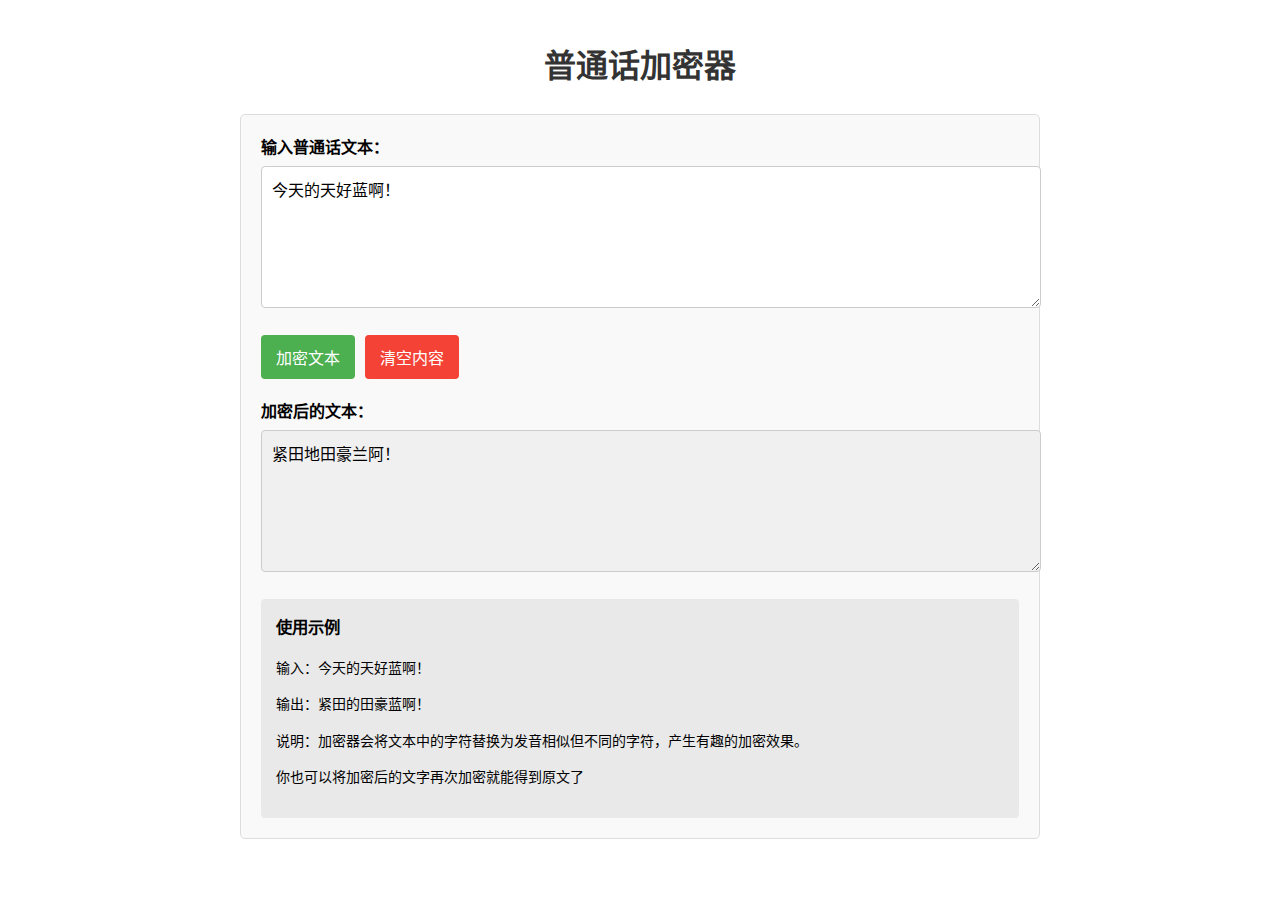
<file: 1/index.html>
<!DOCTYPE html>
<html lang="zh-CN">
<head>
    <meta charset="UTF-8">
    <meta name="viewport" content="width=device-width, initial-scale=1.0">
    <title>普通话加密器</title>
    <style>
        body {
            font-family: Arial, sans-serif;
            max-width: 800px;
            margin: 0 auto;
            padding: 20px;
            line-height: 1.6;
        }
        
        h1 {
            text-align: center;
            color: #333;
        }
        
        .container {
            background-color: #f9f9f9;
            padding: 20px;
            border-radius: 5px;
            border: 1px solid #ddd;
        }
        
        .input-area, .output-area {
            margin-bottom: 20px;
        }
        
        label {
            display: block;
            margin-bottom: 5px;
            font-weight: bold;
        }
        
        textarea {
            width: 100%;
            height: 120px;
            padding: 10px;
            border: 1px solid #ccc;
            border-radius: 4px;
            font-size: 16px;
            resize: vertical;
        }
        
        .output-area textarea {
            background-color: #f0f0f0;
        }
        
        .button-group {
            display: flex;
            gap: 10px;
            margin-bottom: 20px;
        }
        
        button {
            padding: 10px 15px;
            border: none;
            border-radius: 4px;
            cursor: pointer;
            font-size: 16px;
        }
        
        .encrypt-btn {
            background-color: #4CAF50;
            color: white;
        }
        
        .clear-btn {
            background-color: #f44336;
            color: white;
        }
        
        .example {
            background-color: #e9e9e9;
            padding: 15px;
            border-radius: 4px;
            font-size: 14px;
        }
        
        .example h3 {
            margin-top: 0;
        }
    </style>
</head>
<body>
    <h1>普通话加密器</h1>
    
    <div class="container">
        <div class="input-area">
            <label for="input-text">输入普通话文本：</label>
            <textarea id="input-text" placeholder="请输入要加密的普通话文本...">今天的天好蓝啊！</textarea>
        </div>
        
        <div class="button-group">
            <button class="encrypt-btn" id="encrypt-btn">加密文本</button>
            <button class="clear-btn" id="clear-btn">清空内容</button>
        </div>
        
        <div class="output-area">
            <label for="output-text">加密后的文本：</label>
            <textarea id="output-text" readonly placeholder="加密后的文本将显示在这里..."></textarea>
        </div>
        
        <div class="example">
            <h3>使用示例</h3>
            <p>输入：今天的天好蓝啊！</p>
            <p>输出：紧田的田豪蓝啊！</p>
            <p>说明：加密器会将文本中的字符替换为发音相似但不同的字符，产生有趣的加密效果。</p>
            <p>你也可以将加密后的文字再次加密就能得到原文了</p>
        </div>
    </div>

    <script>
        document.addEventListener('DOMContentLoaded', function() {
            const inputText = document.getElementById('input-text');
            const outputText = document.getElementById('output-text');
            const encryptBtn = document.getElementById('encrypt-btn');
            const clearBtn = document.getElementById('clear-btn');
            
            // 简化的加密映射表
            // 扩展的普通话加密映射表
const encryptionMap = {
  '阿': '啊', '啊': '阿', '哎': '哀', '哀': '哎', '唉': '哎', '安': '暗', '暗': '安',
  '昂': '盎', '盎': '昂', '奥': '傲', '傲': '奥', '八': '巴', '巴': '八', '吧': '巴',
  '拔': '跋', '跋': '拔', '把': '靶', '靶': '把', '爸': '霸', '霸': '爸', '白': '百',
  '百': '白', '摆': '败', '败': '摆', '班': '般', '般': '班', '搬': '班', '板': '版',
  '版': '板', '办': '半', '半': '办', '帮': '邦', '邦': '帮', '包': '保', '保': '包',
  '宝': '饱', '饱': '宝', '报': '暴', '暴': '报', '杯': '悲', '悲': '杯', '北': '背',
  '背': '北', '备': '被', '被': '备', '本': '奔', '奔': '本', '比': '笔', '笔': '比',
  '必': '毕', '毕': '必', '边': '编', '编': '边', '变': '便', '便': '变', '表': '标',
  '标': '表', '别': '憋', '憋': '别', '宾': '滨', '滨': '宾', '冰': '兵', '兵': '冰',
  '并': '病', '病': '并', '波': '播', '播': '波', '博': '搏', '搏': '博', '不': '布',
  '布': '不', '步': '部', '部': '步', '才': '材', '材': '才', '财': '才', '采': '彩',
  '彩': '采', '菜': '采', '参': '餐', '餐': '参', '残': '惨', '惨': '残', '仓': '苍',
  '苍': '仓', '操': '糙', '糙': '操', '草': '操', '策': '侧', '侧': '策', '层': '曾',
  '曾': '层', '查': '察', '察': '查', '差': '叉', '叉': '差', '产': '颤', '颤': '产',
  '长': '常', '常': '长', '场': '厂', '厂': '场', '唱': '倡', '倡': '唱', '超': '抄',
  '抄': '超', '朝': '潮', '潮': '朝', '车': '扯', '扯': '车', '彻': '撤', '撤': '彻',
  '陈': '沉', '沉': '陈', '称': '趁', '趁': '称', '成': '承', '承': '成', '城': '呈',
  '呈': '城', '程': '承', '乘': '称', '吃': '哧', '哧': '吃', '持': '迟', '迟': '持',
  '尺': '齿', '齿': '尺', '充': '冲', '冲': '充', '虫': '崇', '崇': '虫', '抽': '仇',
  '仇': '抽', '出': '初', '初': '出', '除': '处', '处': '除', '楚': '础', '础': '楚',
  '穿': '川', '川': '穿', '传': '船', '船': '传', '窗': '床', '床': '窗', '创': '闯',
  '闯': '创', '吹': '炊', '炊': '吹', '春': '纯', '纯': '春', '词': '辞', '辞': '词',
  '此': '次', '次': '此', '从': '丛', '丛': '从', '粗': '促', '促': '粗', '村': '存',
  '存': '村', '错': '措', '措': '错', '答': '达', '达': '答', '打': '大', '大': '打',
  '代': '带', '带': '代', '待': '戴', '戴': '待', '单': '担', '担': '单', '但': '弹',
  '弹': '但', '当': '档', '档': '当', '党': '挡', '挡': '党', '刀': '到', '到': '刀',
  '导': '倒', '倒': '导', '道': '到', '得': '德', '德': '得', '的': '地', '地': '的',
  '等': '蹬', '蹬': '等', '低': '滴', '滴': '低', '敌': '笛', '笛': '敌', '底': '抵',
  '抵': '底', '地': '第', '第': '地', '点': '典', '典': '点', '电': '店', '店': '电',
  '掉': '吊', '吊': '掉', '调': '掉', '顶': '鼎', '鼎': '顶', '定': '订', '订': '定',
  '丢': '东', '东': '丢', '冬': '动', '动': '冬', '洞': '懂', '懂': '洞', '都': '兜',
  '兜': '都', '斗': '抖', '抖': '斗', '豆': '逗', '逗': '豆', '独': '读', '读': '独',
  '度': '渡', '渡': '度', '端': '短', '短': '端', '段': '断', '断': '段', '队': '对',
  '对': '队', '顿': '盾', '盾': '顿', '多': '朵', '朵': '多', '额': '俄', '俄': '额',
  '恶': '饿', '饿': '恶', '恩': '摁', '摁': '恩', '而': '儿', '儿': '而', '耳': '尔',
  '尔': '耳', '二': '而', '发': '罚', '罚': '发', '法': '发', '翻': '凡', '凡': '翻',
  '烦': '繁', '繁': '烦', '反': '返', '返': '反', '范': '犯', '犯': '范', '方': '房',
  '房': '方', '防': '妨', '妨': '防', '放': '访', '访': '放', '飞': '非', '非': '飞',
  '分': '纷', '纷': '分', '粉': '奋', '奋': '粉', '份': '愤', '愤': '份', '风': '封',
  '封': '风', '丰': '风', '峰': '锋', '锋': '峰', '冯': '逢', '逢': '冯', '缝': '凤',
  '凤': '缝', '佛': '否', '否': '佛', '夫': '服', '服': '夫', '福': '扶', '扶': '福',
  '府': '腐', '腐': '府', '父': '负', '负': '父', '富': '副', '副': '富', '该': '改',
  '改': '该', '概': '盖', '盖': '概', '干': '甘', '甘': '干', '赶': '敢', '敢': '赶',
  '感': '干', '刚': '钢', '钢': '刚', '高': '搞', '搞': '高', '告': '稿', '稿': '告',
  '哥': '歌', '歌': '哥', '格': '隔', '隔': '格', '个': '各', '各': '个', '给': '跟',
  '跟': '给', '更': '耕', '耕': '更', '工': '公', '公': '工', '功': '攻', '攻': '功',
  '供': '宫', '宫': '供', '共': '贡', '贡': '共', '够': '沟', '沟': '够', '姑': '孤',
  '孤': '姑', '古': '鼓', '鼓': '古', '骨': '谷', '谷': '骨', '故': '固', '固': '故',
  '瓜': '刮', '刮': '瓜', '挂': '卦', '卦': '挂', '关': '观', '观': '关', '官': '冠',
  '冠': '官', '管': '馆', '馆': '管', '惯': '贯', '贯': '惯', '光': '广', '广': '光',
  '规': '归', '归': '规', '鬼': '轨', '轨': '鬼', '贵': '桂', '桂': '贵', '国': '果',
  '果': '国', '过': '锅', '锅': '过', '还': '海', '海': '还', '害': '亥', '亥': '害',
  '含': '寒', '寒': '含', '汉': '汗', '汗': '汉', '行': '航', '航': '行', '好': '豪',
  '豪': '好', '号': '浩', '浩': '号', '喝': '呵', '呵': '喝', '合': '和', '和': '合',
  '河': '何', '何': '河', '黑': '嘿', '嘿': '黑', '很': '狠', '狠': '很', '恨': '很',
  '横': '衡', '衡': '横', '红': '洪', '洪': '红', '后': '厚', '厚': '后', '候': '后',
  '乎': '呼', '呼': '乎', '忽': '糊', '糊': '忽', '湖': '胡', '胡': '湖', '虎': '户',
  '户': '虎', '花': '华', '华': '花', '划': '画', '画': '划', '话': '化', '化': '话',
  '坏': '怀', '怀': '坏', '欢': '还', '环': '欢', '换': '唤', '唤': '换', '黄': '皇',
  '皇': '黄', '灰': '辉', '辉': '灰', '回': '会', '会': '回', '毁': '悔', '悔': '毁',
  '慧': '惠', '惠': '慧', '昏': '婚', '婚': '昏', '活': '火', '火': '活', '或': '货',
  '货': '或', '击': '机', '机': '击', '基': '积', '积': '基', '激': '机', '及': '急',
  '急': '及', '即': '既', '既': '即', '计': '记', '记': '计', '技': '际', '际': '技',
  '季': '继', '继': '季', '寄': '既', '加': '家', '家': '加', '甲': '假', '假': '甲',
  '价': '架', '架': '价', '间': '坚', '坚': '间', '检': '简', '简': '检', '见': '建',
  '建': '见', '件': '健', '健': '件', '剑': '箭', '箭': '剑', '江': '将', '将': '江',
  '讲': '奖', '奖': '讲', '交': '教', '教': '交', '较': '叫', '叫': '较', '接': '街',
  '街': '接', '节': '结', '结': '节', '解': '界', '界': '解', '借': '介', '介': '借',
  '今': '紧', '紧': '今', '金': '斤', '斤': '金', '仅': '尽', '尽': '仅', '近': '进',
  '进': '近', '京': '经', '经': '京', '惊': '精', '精': '惊', '井': '景', '景': '井',
  '净': '静', '静': '净', '境': '镜', '镜': '境', '究': '久', '久': '究', '九': '酒',
  '酒': '九', '旧': '就', '就': '旧', '居': '局', '局': '居', '举': '句', '句': '举',
  '具': '据', '据': '具', '决': '觉', '觉': '决', '绝': '决', '军': '君', '君': '军',
  '卡': '咖', '咖': '卡', '开': '凯', '凯': '开', '看': '勘', '勘': '看', '康': '抗',
  '抗': '康', '考': '靠', '靠': '考', '科': '可', '可': '科', '克': '客', '客': '克',
  '刻': '克', '肯': '恳', '恳': '肯', '空': '孔', '孔': '空', '恐': '空', '口': '扣',
  '扣': '口', '哭': '苦', '苦': '哭', '快': '块', '块': '快', '宽': '款', '款': '宽',
  '况': '矿', '矿': '况', '困': '昆', '昆': '困', '拉': '啦', '啦': '拉', '来': '莱',
  '莱': '来', '蓝': '兰', '兰': '蓝', '栏': '拦', '拦': '栏', '懒': '览', '览': '懒',
  '烂': '滥', '滥': '烂', '郎': '狼', '狼': '郎', '浪': '朗', '朗': '浪', '劳': '牢',
  '牢': '劳', '老': '佬', '佬': '老', '乐': '勒', '勒': '乐', '雷': '累', '累': '雷',
  '类': '泪', '泪': '类', '冷': '愣', '愣': '冷', '离': '里', '里': '离', '理': '礼',
  '礼': '理', '力': '立', '立': '力', '利': '例', '例': '利', '连': '联', '联': '连',
  '脸': '练', '练': '脸', '良': '凉', '凉': '良', '两': '亮', '亮': '两', '量': '辆',
  '辆': '量', '了': '料', '料': '了', '列': '烈', '烈': '列', '林': '临', '临': '林',
  '灵': '零', '零': '灵', '领': '令', '令': '领', '另': '令', '流': '留', '留': '流',
  '六': '陆', '陆': '六', '龙': '隆', '隆': '龙', '楼': '漏', '漏': '楼', '路': '露',
  '露': '路', '旅': '律', '律': '旅', '绿': '率', '率': '绿', '乱': '卵', '卵': '乱',
  '略': '掠', '掠': '略', '论': '轮', '轮': '论', '罗': '逻', '逻': '罗', '落': '洛',
  '洛': '落', '妈': '麻', '麻': '妈', '马': '码', '码': '马', '骂': '嘛', '嘛': '骂',
  '买': '卖', '卖': '买', '满': '慢', '慢': '满', '忙': '盲', '盲': '忙', '毛': '矛',
  '矛': '毛', '冒': '貌', '貌': '冒', '么': '没', '没': '么', '每': '美', '美': '每',
  '门': '闷', '闷': '门', '们': '门', '梦': '猛', '猛': '梦', '米': '密', '密': '米',
  '面': '棉', '棉': '面', '苗': '描', '描': '苗', '妙': '庙', '庙': '妙', '灭': '蔑',
  '蔑': '灭', '民': '敏', '敏': '民', '名': '明', '明': '名', '命': '鸣', '鸣': '命',
  '摸': '磨', '磨': '摸', '模': '膜', '膜': '模', '摩': '魔', '魔': '摩', '末': '莫',
  '莫': '末', '墨': '默', '默': '墨', '某': '谋', '谋': '某', '母': '木', '木': '母',
  '目': '幕', '幕': '目', '拿': '哪', '哪': '拿', '那': '纳', '纳': '那', '乃': '奶',
  '奶': '乃', '耐': '奈', '奈': '耐', '男': '难', '难': '男', '脑': '闹', '闹': '脑',
  '内': '那', '能': '嗯', '嗯': '能', '你': '拟', '拟': '你', '年': '念', '念': '年',
  '娘': '酿', '酿': '娘', '鸟': '尿', '尿': '鸟', '您': '宁', '宁': '您', '牛': '扭',
  '扭': '牛', '农': '浓', '浓': '农', '弄': '农', '女': '努', '努': '女', '暖': '挪',
  '挪': '暖', '诺': '懦', '懦': '诺', '欧': '偶', '偶': '欧', '爬': '怕', '怕': '爬',
  '拍': '排', '排': '拍', '派': '牌', '牌': '派', '盘': '判', '判': '盘', '旁': '胖',
  '胖': '旁', '跑': '炮', '炮': '跑', '配': '陪', '陪': '配', '喷': '盆', '盆': '喷',
  '朋': '碰', '碰': '朋', '批': '皮', '皮': '批', '篇': '偏', '偏': '篇', '片': '骗',
  '骗': '片', '飘': '漂', '漂': '飘', '票': '飘', '品': '拼', '拼': '品', '平': '评',
  '评': '平', '凭': '瓶', '瓶': '凭', '破': '迫', '迫': '破', '扑': '铺', '铺': '扑',
  '普': '谱', '谱': '普', '七': '期', '期': '七', '其': '奇', '奇': '其', '起': '企',
  '企': '起', '气': '弃', '弃': '气', '千': '签', '签': '千', '前': '钱', '钱': '前',
  '强': '墙', '墙': '强', '悄': '敲', '敲': '悄', '桥': '瞧', '瞧': '桥', '切': '且',
  '且': '切', '亲': '侵', '侵': '亲', '青': '轻', '轻': '青', '清': '情', '情': '清',
  '请': '庆', '庆': '请', '穷': '琼', '琼': '穷', '秋': '求', '求': '秋', '区': '曲',
  '曲': '区', '取': '去', '去': '取', '全': '权', '权': '全', '却': '确', '确': '却',
  '群': '裙', '裙': '群', '然': '燃', '燃': '然', '让': '嚷', '嚷': '让', '绕': '扰',
  '扰': '绕', '热': '惹', '惹': '热', '人': '仁', '仁': '人', '忍': '认', '认': '忍',
  '任': '人', '仍': '扔', '扔': '仍', '日': '日', '容': '荣', '荣': '容', '融': '溶',
  '溶': '融', '肉': '柔', '柔': '肉', '如': '入', '入': '如', '软': '阮', '阮': '软',
  '瑞': '锐', '锐': '瑞', '若': '弱', '弱': '若', '洒': '撒', '撒': '洒', '塞': '赛',
  '赛': '塞', '三': '散', '散': '三', '色': '涩', '涩': '色', '森': '僧', '僧': '森',
  '杀': '沙', '沙': '杀', '山': '衫', '衫': '山', '闪': '善', '善': '闪', '伤': '商',
  '商': '伤', '上': '尚', '尚': '上', '稍': '烧', '烧': '稍', '少': '绍', '绍': '少',
  '社': '设', '设': '社', '身': '深', '深': '身', '神': '什', '什': '神', '生': '声',
  '声': '生', '省': '胜', '胜': '省', '圣': '盛', '盛': '圣', '师': '失', '失': '师',
  '施': '湿', '湿': '施', '十': '时', '时': '十', '石': '实', '实': '石', '识': '食',
  '食': '识', '史': '使', '使': '史', '始': '士', '士': '始', '世': '市', '市': '世',
  '示': '事', '事': '示', '式': '试', '试': '式', '势': '适', '适': '势', '手': '守',
  '守': '手', '首': '受', '受': '首', '书': '输', '输': '书', '熟': '属', '属': '熟',
  '术': '树', '树': '术', '数': '束', '束': '数', '双': '霜', '霜': '双', '水': '谁',
  '谁': '水', '睡': '税', '税': '睡', '顺': '瞬', '瞬': '顺', '说': '硕', '硕': '说',
  '司': '思', '思': '司', '斯': '死', '死': '斯', '四': '似', '似': '四', '送': '颂',
  '颂': '送', '搜': '艘', '艘': '搜', '苏': '俗', '俗': '苏', '素': '速', '速': '素',
  '算': '酸', '酸': '算', '虽': '随', '随': '虽', '岁': '碎', '碎': '岁', '所': '索',
  '索': '所', '他': '她', '她': '他', '它': '他', '台': '太', '太': '台', '态': '泰',
  '泰': '态', '谈': '弹', '弹': '谈', '汤': '唐', '唐': '汤', '堂': '糖', '糖': '堂',
  '躺': '烫', '烫': '躺', '趟': '涛', '涛': '趟', '逃': '桃', '桃': '逃', '特': '疼',
  '疼': '特', '提': '题', '题': '提', '体': '替', '替': '体', '天': '田', '田': '天',
  '条': '调', '调': '条', '跳': '贴', '贴': '跳', '铁': '帖', '帖': '铁', '听': '厅',
  '厅': '听', '停': '亭', '亭': '停', '通': '同', '同': '通', '统': '痛', '痛': '统',
  '头': '投', '投': '头', '透': '偷', '偷': '透', '突': '图', '图': '突', '徒': '涂',
  '涂': '徒', '土': '吐', '吐': '土', '团': '推', '推': '团', '退': '褪', '褪': '退',
  '吞': '屯', '屯': '吞', '托': '拖', '拖': '托', '脱': '托', '外': '歪', '歪': '外',
  '完': '玩', '玩': '完', '晚': '碗', '碗': '晚', '万': '腕', '腕': '万', '王': '望',
  '望': '王', '往': '网', '网': '往', '忘': '旺', '旺': '忘', '危': '威', '威': '危',
  '微': '为', '为': '微', '围': '唯', '唯': '围', '维': '伟', '伟': '维', '未': '味',
  '味': '未', '文': '闻', '闻': '文', '问': '稳', '稳': '问', '我': '喔', '喔': '我',
  '握': '卧', '卧': '握', '屋': '无', '无': '屋', '五': '午', '午': '五', '武': '舞',
  '舞': '武', '务': '物', '物': '务', '误': '悟', '悟': '误', '西': '吸', '吸': '西',
  '希': '息', '息': '希', '习': '喜', '喜': '习', '洗': '系', '系': '洗', '戏': '细',
  '细': '戏', '下': '夏', '夏': '下', '先': '鲜', '鲜': '先', '显': '险', '险': '显',
  '现': '县', '县': '现', '线': '限', '限': '线', '相': '香', '香': '相', '想': '响',
  '响': '想', '向': '象', '象': '向', '像': '向', '消': '小', '小': '消', '校': '笑',
  '笑': '校', '些': '歇', '歇': '些', '协': '写', '写': '协', '血': '谢', '谢': '血',
  '心': '新', '新': '心', '信': '星', '星': '信', '行': '形', '形': '行', '兴': '性',
  '性': '兴', '幸': '姓', '姓': '幸', '兄': '雄', '雄': '兄', '休': '修', '修': '休',
  '须': '虚', '虚': '须', '需': '许', '许': '需', '序': '续', '续': '序', '宣': '选',
  '选': '宣', '学': '雪', '雪': '学', '寻': '训', '训': '寻', '压': '呀', '呀': '压',
  '牙': '亚', '亚': '牙', '言': '研', '研': '言', '眼': '演', '演': '眼', '验': '艳',
  '艳': '验', '羊': '阳', '阳': '羊', '样': '养', '养': '样', '要': '药', '药': '要',
  '也': '业', '业': '也', '夜': '页', '页': '夜', '一': '医', '医': '一', '依': '衣',
  '衣': '依', '仪': '移', '移': '仪', '已': '以', '以': '已', '意': '义', '义': '意',
  '议': '艺', '艺': '议', '亦': '易', '易': '亦', '异': '役', '役': '异', '因': '音',
  '音': '因', '阴': '银', '银': '阴', '引': '饮', '饮': '引', '印': '应', '应': '印',
  '英': '迎', '迎': '英', '营': '影', '影': '营', '永': '勇', '勇': '永', '用': '拥',
  '拥': '用', '优': '幽', '幽': '优', '由': '游', '游': '由', '友': '有', '有': '友',
  '又': '右', '右': '又', '于': '鱼', '鱼': '于', '与': '雨', '雨': '与', '语': '玉',
  '玉': '语', '育': '遇', '遇': '育', '元': '原', '原': '元', '员': '园', '园': '员',
  '远': '愿', '愿': '远', '院': '约', '约': '院', '月': '越', '越': '月', '云': '运',
  '运': '云', '再': '在', '在': '再', '咱': '赞', '赞': '咱', '早': '造', '造': '早',
  '则': '责', '责': '则', '怎': '增', '增': '怎', '曾': '赠', '赠': '曾', '扎': '炸',
  '炸': '扎', '摘': '宅', '宅': '摘', '展': '占', '占': '展', '战': '站', '站': '战',
  '张': '章', '章': '张', '长': '掌', '掌': '长', '招': '找', '找': '招', '照': '召',
  '召': '照', '这': '着', '着': '这', '真': '针', '针': '真', '阵': '震', '震': '阵',
  '争': '整', '整': '争', '正': '政', '政': '正', '之': '只', '只': '之', '支': '知',
  '知': '支', '直': '值', '值': '直', '职': '止', '止': '职', '只': '指', '指': '只',
  '至': '志', '志': '至', '制': '治', '治': '制', '中': '钟', '钟': '中', '种': '众',
  '众': '种', '重': '周', '周': '重', '州': '洲', '洲': '州', '周': '粥', '粥': '周',
  '主': '住', '住': '主', '助': '注', '注': '助', '祝': '著', '著': '祝', '抓': '爪',
  '爪': '抓', '专': '转', '转': '专', '装': '庄', '庄': '装', '状': '撞', '撞': '状',
  '追': '坠', '坠': '追', '准': '捉', '捉': '准', '着': '桌', '桌': '着', '资': '子',
  '子': '资', '自': '字', '字': '自', '总': '纵', '纵': '总', '走': '奏', '奏': '走',
  '租': '足', '足': '租', '族': '组', '组': '族', '祖': '阻', '阻': '祖', '钻': '嘴',
  '嘴': '钻', '最': '罪', '罪': '最', '尊': '遵', '遵': '尊', '昨': '左', '左': '昨',
  '作': '坐', '坐': '作', '做': '作'
};
            
            // 加密函数
            function encryptText(text) {
                let result = '';
                for (let char of text) {
                    result += encryptionMap[char] || char;
                }
                return result;
            }
            
            // 加密按钮点击事件
            encryptBtn.addEventListener('click', function() {
                const input = inputText.value.trim();
                if (input) {
                    const encrypted = encryptText(input);
                    outputText.value = encrypted;
                } else {
                    outputText.value = '请输入要加密的文本！';
                }
            });
            
            // 清空按钮点击事件
            clearBtn.addEventListener('click', function() {
                inputText.value = '';
                outputText.value = '';
                inputText.focus();
            });
            
            // 初始示例
            encryptBtn.click();
        });
    </script>
</body>
</html>
</file>
